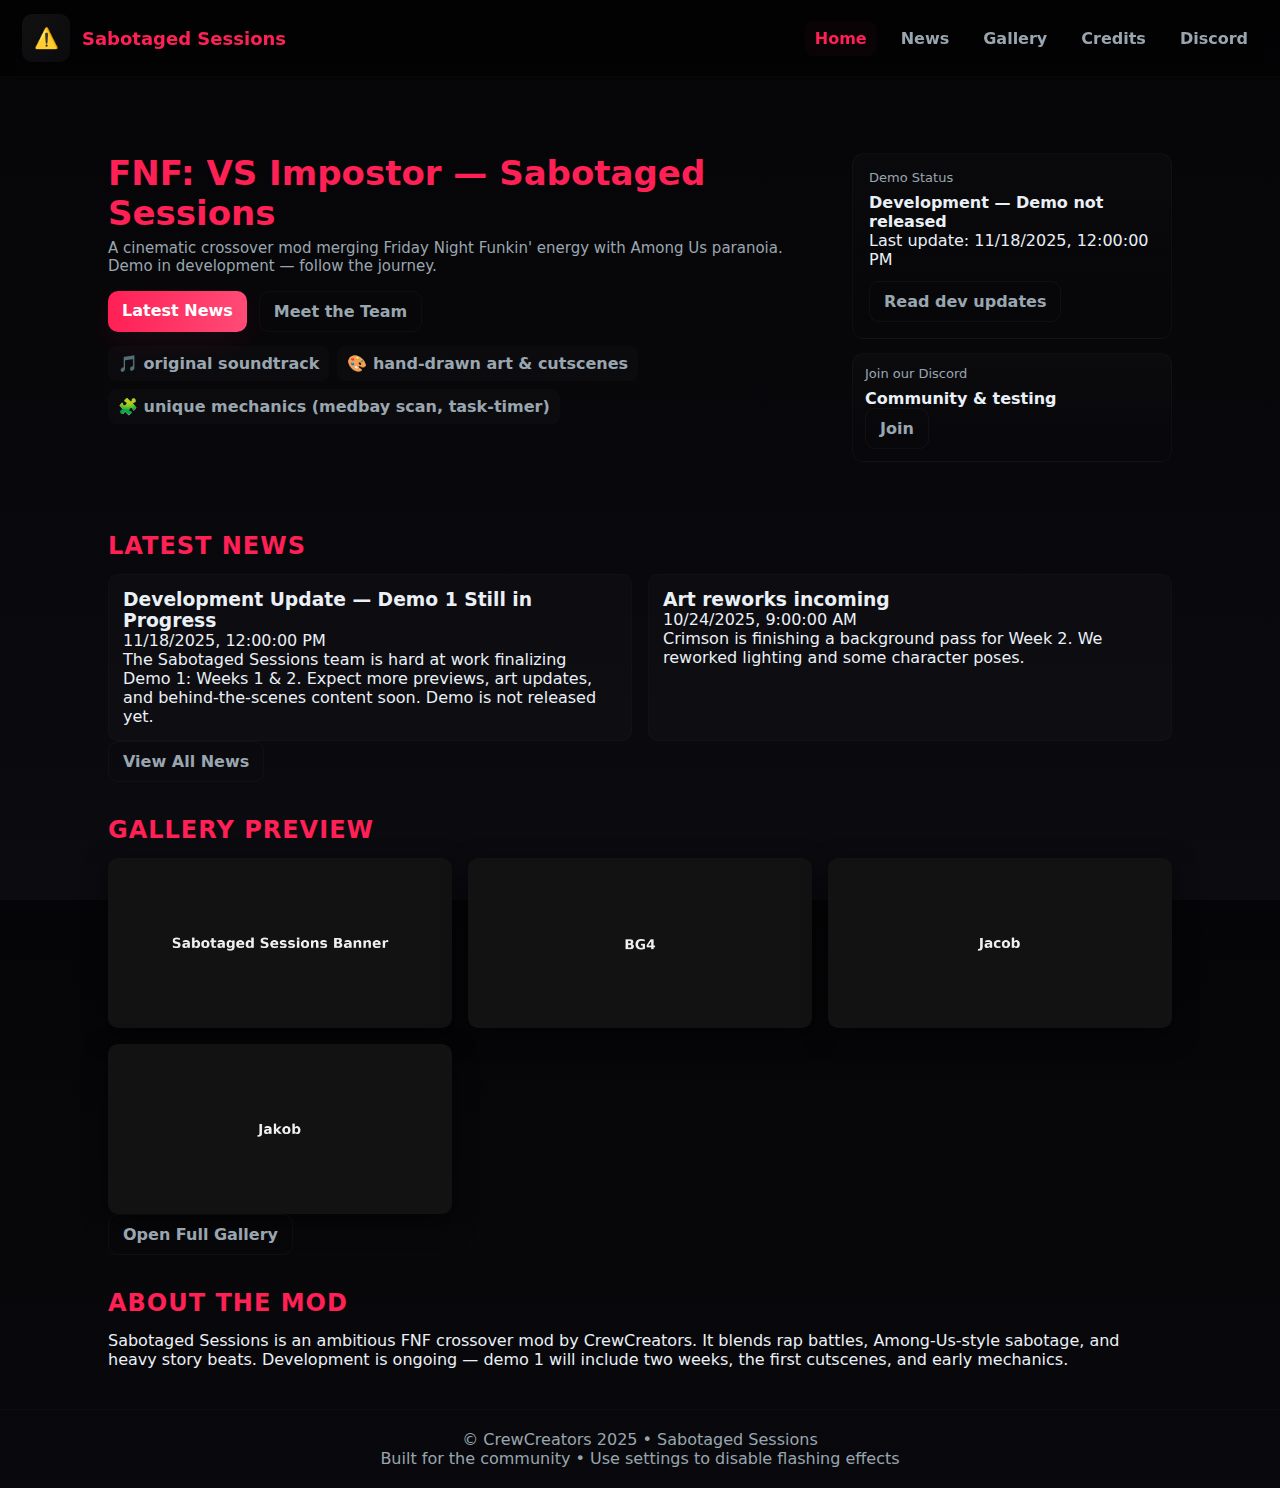
<file: index.html>
<!doctype html>
<html lang="en">
<head>
  <meta charset="utf-8" />
  <meta name="viewport" content="width=device-width,initial-scale=1" />
  <title>FNF — VS Impostor: Sabotaged Sessions</title>
  <meta name="description" content="Official site for FNF: VS Impostor — Sabotaged Sessions. News, credits, gallery, and downloads." />
  <link rel="stylesheet" href="theme.css">
  <script defer src="site.js"></script>
</head>
<body>
  <header class="nav">
    <div class="brand">
      <div class="mark">⚠️</div>
      <div class="title">Sabotaged Sessions</div>
    </div>
    <nav class="menu">
      <a href="index.html" class="active">Home</a>
      <a href="news.html">News</a>
      <a href="gallery.html">Gallery</a>
      <a href="credits.html">Credits</a>
      <a href="https://discord.com/invite/WqZsg4EAGa" target="_blank">Discord</a>
    </nav>
  </header>

  <main class="wrap">
    <section class="hero">
      <div class="hero-left">
        <h1>FNF: VS Impostor — Sabotaged Sessions</h1>
        <p class="lede">A cinematic crossover mod merging Friday Night Funkin' energy with Among Us paranoia. Demo in development — follow the journey.</p>
        <div class="cta-row">
          <a class="btn primary" href="news.html">Latest News</a>
          <a class="btn" href="credits.html">Meet the Team</a>
        </div>

        <div class="features">
          <div class="f">🎵 original soundtrack</div>
          <div class="f">🎨 hand-drawn art & cutscenes</div>
          <div class="f">🧩 unique mechanics (medbay scan, task-timer)</div>
        </div>
      </div>

      <div class="hero-right">
        <div class="card">
          <div class="card-title">Demo Status</div>
          <div id="buildStatus" class="card-value">Development — Demo not released</div>
          <div class="small muted">Last update: <span id="lastUpdate">—</span></div>
          <div style="margin-top:12px">
            <a class="btn subtle" href="news.html">Read dev updates</a>
          </div>
        </div>

        <div class="card small-card">
          <div class="card-title">Join our Discord</div>
          <div class="card-value">Community & testing</div>
          <a class="btn subtle" href="https://discord.com/invite/WqZsg4EAGa" target="_blank">Join</a>
        </div>
      </div>
    </section>

    <section class="section" id="newsPreview">
      <h2 class="section-title">Latest News</h2>
      <div id="newsGrid" class="grid"></div>
      <div class="center"><a class="btn" href="news.html">View All News</a></div>
    </section>

    <section class="section alt" id="galleryPreview">
      <h2 class="section-title">Gallery Preview</h2>
      <div id="galleryGrid" class="grid gallery-grid"></div>
      <div class="center"><a class="btn" href="gallery.html">Open Full Gallery</a></div>
    </section>

    <section class="section">
      <h2 class="section-title">About the Mod</h2>
      <p class="desc">Sabotaged Sessions is an ambitious FNF crossover mod by CrewCreators. It blends rap battles, Among-Us-style sabotage, and heavy story beats. Development is ongoing — demo 1 will include two weeks, the first cutscenes, and early mechanics.</p>
    </section>
  </main>

  <footer class="footer">
    <div>© CrewCreators 2025 • Sabotaged Sessions</div>
    <div class="muted">Built for the community • Use settings to disable flashing effects</div>
  </footer>
</body>
</html>
</file>
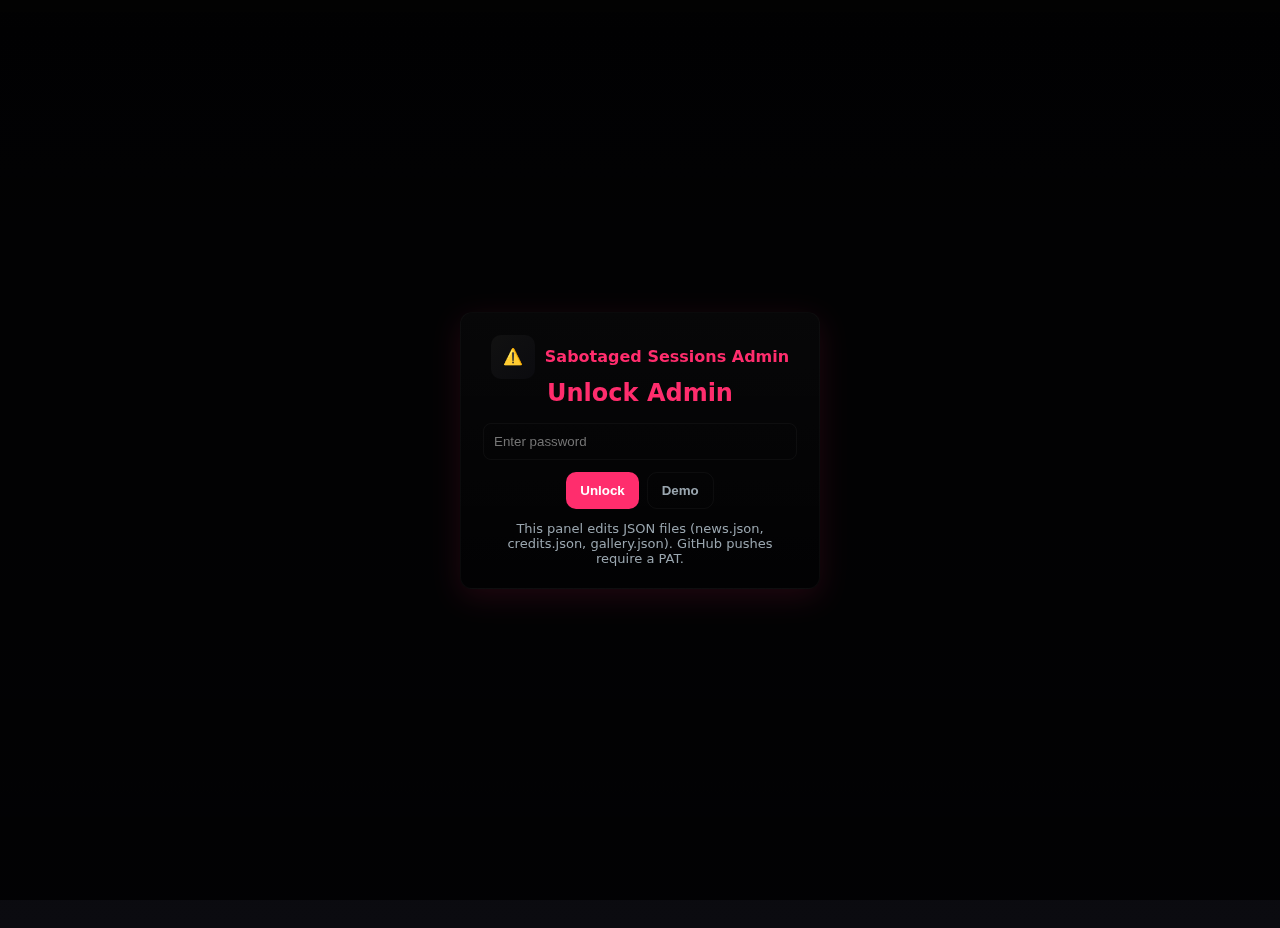
<file: admin.html>
<!doctype html>
<html lang="en">
<head>
<meta charset="utf-8" />
<meta name="viewport" content="width=device-width,initial-scale=1" />
<title>Sabotaged Sessions — Admin</title>
<style>
  :root{
    --bg:#060608; --panel:#0f0f12; --muted:#9aa6af; --accent:#ff2d6d;
    --neon: 0 8px 30px rgba(255,45,109,0.12);
    --glass: rgba(255,255,255,0.03);
    font-family: Inter, system-ui, -apple-system, "Segoe UI", Roboto, "Helvetica Neue", Arial;
  }
  *{box-sizing:border-box}
  html,body{height:100%;margin:0;background:linear-gradient(180deg,#050507,#0b0b10);color:#eaf0f6}
  a{color:inherit;text-decoration:none}
  /* layout */
  .wrap{max-width:1200px;margin:28px auto;padding:18px;display:grid;grid-template-columns:260px 1fr;gap:18px}
  /* LOGIN overlay */
  #overlay{position:fixed;inset:0;background:linear-gradient(180deg,rgba(0,0,0,0.6),rgba(0,0,0,0.75));display:flex;align-items:center;justify-content:center;z-index:60}
  .loginCard{width:360px;background:linear-gradient(180deg,rgba(255,255,255,0.02),transparent);padding:22px;border-radius:12px;border:1px solid rgba(255,255,255,0.03);box-shadow:var(--neon);text-align:center}
  .loginCard h2{margin:0 0 8px 0;color:var(--accent)}
  .input{width:100%;padding:10px;border-radius:8px;border:1px solid rgba(255,255,255,0.04);background:transparent;color:#fff;margin-top:8px}
  .btn{display:inline-block;padding:10px 14px;border-radius:10px;background:var(--accent);color:#fff;border:none;cursor:pointer;font-weight:700;margin-top:12px}
  .btn.ghost{background:transparent;border:1px solid rgba(255,255,255,0.04);color:var(--muted)}
  .muted{color:var(--muted);font-size:13px}
  .error{color:#ff7b7b;margin-top:8px;display:none}

  /* sidebar */
  .sidebar{background:var(--panel);border-radius:12px;padding:14px;border:1px solid rgba(255,255,255,0.03);height:calc(100vh - 56px);position:sticky;top:28px;display:flex;flex-direction:column;gap:12px}
  .brand{display:flex;align-items:center;gap:10px}
  .mark{width:44px;height:44px;border-radius:10px;background:linear-gradient(135deg,#111,#0b0b0f);display:flex;align-items:center;justify-content:center;color:var(--accent);font-weight:800}
  .title{font-weight:800;color:var(--accent)}
  .nav{display:flex;flex-direction:column;gap:8px;margin-top:14px}
  .nav button{background:transparent;border:none;color:var(--muted);padding:8px;border-radius:8px;text-align:left;cursor:pointer}
  .nav button.active{background:rgba(255,45,109,0.06);color:var(--accent);font-weight:800}

  /* content panels */
  .panel{background:linear-gradient(180deg,rgba(255,255,255,0.02),transparent);padding:16px;border-radius:12px;border:1px solid rgba(255,255,255,0.03);min-height:380px}
  .grid{display:grid;grid-template-columns:1fr 380px;gap:16px}
  /* editors */
  textarea{width:100%;height:320px;background:transparent;border:1px solid rgba(255,255,255,0.04);padding:12px;border-radius:8px;color:#fff;font-family:ui-monospace, SFMono-Regular, Menlo, Monaco, "Roboto Mono", monospace}
  .controls{display:flex;gap:8px;margin-top:8px;flex-wrap:wrap}
  .small{font-size:13px;color:var(--muted)}

  /* live card preview */
  .cardPreview{background:linear-gradient(180deg,rgba(255,255,255,0.01),transparent);padding:12px;border-radius:10px;border:1px solid rgba(255,255,255,0.02)}
  .newsItem{padding:10px;border-left:4px solid rgba(255,45,109,0.9);border-radius:6px;background:rgba(0,0,0,0.2);margin-bottom:8px}
  .newsItem h4{margin:0;color:var(--accent)}
  .newsItem .date{font-size:12px;color:var(--muted);margin-bottom:6px}

  /* history */
  .history{max-height:150px;overflow:auto;background:rgba(255,255,255,0.01);padding:8px;border-radius:8px;border:1px solid rgba(255,255,255,0.02)}
  .histRow{font-size:13px;color:var(--muted);padding:6px;border-bottom:1px dashed rgba(255,255,255,0.02)}

  /* footer */
  .footer{grid-column:1/-1;text-align:center;color:var(--muted);margin-top:12px}
  @media(max-width:980px){.wrap{grid-template-columns:1fr;}.sidebar{position:relative;height:auto;}}
</style>
</head>
<body>

<div id="overlay" aria-hidden="false">
  <div class="loginCard" role="dialog" aria-modal="true">
    <div style="display:flex;align-items:center;justify-content:center;gap:10px"><div class="mark">⚠️</div><div class="title">Sabotaged Sessions Admin</div></div>
    <h2>Unlock Admin</h2>
    <input id="pw" class="input" type="password" placeholder="Enter password">
    <div style="display:flex;gap:8px;justify-content:center">
      <button id="tryBtn" class="btn">Unlock</button>
      <button id="demoBtn" class="btn ghost" title="Demo mode (read-only)">Demo</button>
    </div>
    <div id="err" class="error">Wrong password</div>
    <div style="margin-top:12px" class="small muted">This panel edits JSON files (news.json, credits.json, gallery.json). GitHub pushes require a PAT.</div>
  </div>
</div>

<!-- MAIN LAYOUT -->
<div class="wrap" style="visibility:hidden" id="mainWrap">
  <aside class="sidebar">
    <div class="brand"><div class="mark">⚠️</div><div><div class="title">sabotaged sessions</div><div class="small muted">admin panel</div></div></div>

    <div class="nav" role="navigation" aria-label="admin sections">
      <button data-section="news" class="active">News Editor</button>
      <button data-section="credits">Credits Editor</button>
      <button data-section="gallery">Gallery Editor</button>
      <button data-section="settings">Site Settings</button>
      <div style="flex:1"></div>
      <div class="small muted">local history</div>
      <div class="history" id="historyBox"></div>
      <div style="margin-top:8px">
        <button id="downloadAll" class="btn ghost" style="width:100%">Download All JSON</button>
      </div>
    </div>
  </aside>

  <main>
    <section class="panel">
      <div id="newsSection" class="section" style="display:block">
        <h3 style="margin-top:0;color:var(--accent)">News Editor</h3>
        <div class="grid">
          <div>
            <textarea id="newsEditor" placeholder='[{"title":"...","date":"...","content":"..."}]'></textarea>
            <div class="controls">
              <button id="previewNews" class="btn">Live Preview</button>
              <button id="saveNews" class="btn">Download news.json</button>
              <button id="pushNews" class="btn ghost">Push to GitHub</button>
              <div style="flex:1"></div>
              <div class="small muted">Auto-saves in browser history</div>
            </div>
          </div>

          <aside>
            <div class="cardPreview">
              <div style="display:flex;justify-content:space-between;align-items:center">
                <div><strong>Live Preview</strong><div class="small muted">Render of top item</div></div>
                <div class="small muted" id="previewCount">0 items</div>
              </div>
              <div id="previewArea" style="margin-top:12px"></div>
            </div>

            <div style="height:12px"></div>

            <div class="cardPreview">
              <div style="display:flex;justify-content:space-between;align-items:center">
                <strong>History</strong><button id="clearHist" class="btn ghost" style="padding:6px;font-size:12px">Clear</button>
              </div>
              <div id="newsHistory" style="margin-top:8px;max-height:150px;overflow:auto"></div>
            </div>
          </aside>
        </div>
      </div>

      <div id="creditsSection" class="section" style="display:none">
        <h3 style="margin-top:0;color:var(--accent)">Credits Editor</h3>
        <div style="display:grid;grid-template-columns:1fr 320px;gap:12px">
          <div>
            <textarea id="creditsEditor" placeholder='[{"role":"...","people":[{"name":"...","credit":"..."}]}]'></textarea>
            <div class="controls">
              <button id="saveCredits" class="btn">Download credits.json</button>
              <button id="pushCredits" class="btn ghost">Push to GitHub</button>
              <div style="flex:1"></div>
            </div>
          </div>
          <aside>
            <div class="cardPreview">
              <strong>Credits Preview</strong>
              <div id="creditsPreview" style="margin-top:8px" class="small muted"></div>
            </div>
          </aside>
        </div>
      </div>

      <div id="gallerySection" class="section" style="display:none">
        <h3 style="margin-top:0;color:var(--accent)">Gallery Editor</h3>
        <div style="display:grid;grid-template-columns:1fr 320px;gap:12px">
          <div>
            <textarea id="galleryEditor" placeholder='[{"image":"assets/img.png","caption":"..."}]'></textarea>
            <div class="controls">
              <button id="saveGallery" class="btn">Download gallery.json</button>
              <button id="pushGallery" class="btn ghost">Push to GitHub</button>
              <div style="flex:1"></div>
            </div>
          </div>
          <aside>
            <div class="cardPreview">
              <strong>Gallery Preview</strong>
              <div id="galleryPreviewArea" style="margin-top:8px" class="small muted"></div>
            </div>
          </aside>
        </div>
      </div>

      <div id="settingsSection" class="section" style="display:none">
        <h3 style="margin-top:0;color:var(--accent)">Site Settings</h3>
        <div style="display:grid;grid-template-columns:1fr 320px;gap:12px">
          <div>
            <textarea id="settingsEditor" placeholder='{"siteTitle":"...","featureFlags":{}}'></textarea>
            <div class="controls">
              <button id="saveSettings" class="btn">Download settings.json</button>
              <button id="pushSettings" class="btn ghost">Push to GitHub</button>
            </div>
          </div>
          <aside>
            <div class="cardPreview">
              <strong>GitHub Push (optional)</strong>
              <div style="margin-top:8px" class="small muted">Enter a PAT when you press push; token is used client-side only.</div>
              <div style="margin-top:8px">
                <input id="ghRepo" style="width:100%;padding:8px;border-radius:8px;background:transparent;border:1px solid rgba(255,255,255,0.04);color:#fff" placeholder="owner/repo">
                <input id="ghBranch" style="width:100%;padding:8px;margin-top:8px;border-radius:8px;background:transparent;border:1px solid rgba(255,255,255,0.04);color:#fff" placeholder="branch (main)" value="main">
                <input id="ghToken" type="password" style="width:100%;padding:8px;margin-top:8px;border-radius:8px;background:transparent;border:1px solid rgba(255,255,255,0.04);color:#fff" placeholder="Paste PAT (kept in memory only)">
                <div class="small muted" style="margin-top:8px">Warning: PAT is sent to GitHub directly from your browser. Do not paste tokens you can't revoke.</div>
              </div>
            </div>
          </aside>
        </div>
      </div>
    </section>

    <div class="footer small muted">Sabotaged Sessions Admin • Edits are client-side — use Download to save or Push to GitHub with PAT</div>
  </main>
</div>

<script>
/* ---------- Password lock ---------- */
const overlay = document.getElementById('overlay');
const mainWrap = document.getElementById('mainWrap');

// base64 encoded password: SabotagedSessionsAdmin
const encoded = "U2Fib3RhZ2VkU2Vzc2lvbnNBYWRtaW4=";
const plain = atob(encoded);

document.getElementById('tryBtn').addEventListener('click', tryUnlock);
document.getElementById('demoBtn').addEventListener('click', ()=>{ openDemo(); });

function tryUnlock(){
  const v = document.getElementById('pw').value || "";
  if(v === plain){
    overlay.style.display='none';
    mainWrap.style.visibility='visible';
    loadAll();
  } else {
    const err = document.getElementById('err'); err.style.display='block';
    setTimeout(()=>err.style.display='none',1700);
  }
}
function openDemo(){
  overlay.style.display='none';
  mainWrap.style.visibility='visible';
  loadAll(true);
}

/* ---------- UI Nav ---------- */
document.querySelectorAll('.nav button').forEach(b=>{
  b.addEventListener('click', ()=>{
    document.querySelectorAll('.nav button').forEach(x=>x.classList.remove('active'));
    b.classList.add('active');
    const sec = b.dataset.section;
    ['news','credits','gallery','settings'].forEach(s=>{
      document.getElementById(s+'Section').style.display = (s===sec ? 'block' : 'none');
    });
  });
});

/* ---------- Local History ---------- */
function addHistory(key, content){
  const hKey = 'admin_history_v1';
  let hist = JSON.parse(localStorage.getItem(hKey) || '[]');
  hist.unshift({k:key,t:Date.now(),c:content});
  if(hist.length>60) hist=hist.slice(0,60);
  localStorage.setItem(hKey, JSON.stringify(hist));
  renderHistory();
}
function renderHistory(){
  const hKey='admin_history_v1';
  const out = document.getElementById('historyBox');
  if(!out) return;
  let hist = JSON.parse(localStorage.getItem(hKey) || '[]');
  out.innerHTML = hist.slice(0,8).map(h=>`<div class="histRow">${new Date(h.t).toLocaleString()} • ${h.k}</div>`).join('');
}
document.getElementById('clearHist').addEventListener('click', ()=>{ localStorage.removeItem('admin_history_v1'); renderHistory(); });

/* ---------- Load / Save helpers ---------- */
async function fetchText(path){
  try{
    const r = await fetch(path + '?_=' + Date.now());
    if(!r.ok) return null;
    return await r.text();
  }catch(e){ return null; }
}

function downloadFile(filename, content){
  const blob = new Blob([content], {type:'application/json'});
  const a = document.createElement('a'); a.href = URL.createObjectURL(blob); a.download = filename; a.click();
}

/* ---------- Load all JSON into editors ---------- */
async function loadAll(demo=false){
  renderHistory();
  const newsTxt = await fetchText('news.json') || '[]';
  const creditsTxt = await fetchText('credits.json') || '[]';
  const galleryTxt = await fetchText('gallery.json') || '[]';
  const settingsTxt = await fetchText('settings.json') || '{}';

  document.getElementById('newsEditor').value = newsTxt;
  document.getElementById('creditsEditor').value = creditsTxt;
  document.getElementById('galleryEditor').value = galleryTxt;
  document.getElementById('settingsEditor').value = settingsTxt;

  renderNewsPreview(); renderCreditsPreview(); renderGalleryPreview();

  // history
  if(!demo){
    addHistory('load_all','Loaded JSON');
  } else {
    addHistory('demo_load','Demo mode load');
  }
}

/* ---------- News preview & interactions ---------- */
document.getElementById('previewNews').addEventListener('click', renderNewsPreview);
document.getElementById('saveNews').addEventListener('click', ()=>{ downloadFile('news.json', document.getElementById('newsEditor').value); addHistory('news_download', document.getElementById('newsEditor').value); });
document.getElementById('pushNews').addEventListener('click', ()=>{ pushToGitHub('news.json', document.getElementById('newsEditor').value); });

function renderNewsPreview(){
  const raw = document.getElementById('newsEditor').value.trim();
  let data = [];
  try{ data = JSON.parse(raw); }catch(e){ document.getElementById('previewArea').innerHTML = '<div class="small muted">Invalid JSON — fix formatting.</div>'; return; }
  document.getElementById('previewCount').textContent = `${data.length} items`;
  const out = document.getElementById('previewArea');
  out.innerHTML = '';
  if(!data.length){ out.innerHTML = '<div class="small muted">No news items</div>'; return; }
  const item = data[0];
  const node = document.createElement('div'); node.className='newsItem';
  node.innerHTML = `<h4>${escapeHtml(item.title||'Untitled')}</h4><div class="date">${new Date(item.date||Date.now()).toLocaleString()}</div><div>${escapeHtml(item.content||'')}</div>`;
  out.appendChild(node);
  // store history
  addHistory('news_preview', JSON.stringify({t:Date.now(),title:item.title||''}));
  // populate history panel
  const hist = document.getElementById('newsHistory');
  hist.innerHTML = (JSON.parse(localStorage.getItem('admin_history_v1')||'[]')).slice(0,16).map(h=>`<div class="histRow">${new Date(h.t).toLocaleString()} • ${h.k}</div>`).join('');
}

/* ---------- Credits preview ---------- */
document.getElementById('saveCredits').addEventListener('click', ()=>{ downloadFile('credits.json', document.getElementById('creditsEditor').value); addHistory('credits_download', document.getElementById('creditsEditor').value); });
document.getElementById('pushCredits').addEventListener('click', ()=>{ pushToGitHub('credits.json', document.getElementById('creditsEditor').value); });

function renderCreditsPreview(){
  const raw = document.getElementById('creditsEditor').value.trim();
  try{ var data = JSON.parse(raw); }catch(e){ document.getElementById('creditsPreview').innerHTML = '<div class="small muted">Invalid JSON</div>'; return; }
  if(!Array.isArray(data) || !data.length){ document.getElementById('creditsPreview').innerHTML = '<div class="small muted">No credits</div>'; return; }
  document.getElementById('creditsPreview').innerHTML = data.slice(0,6).map(g=>`<div style="margin-bottom:8px"><strong>${escapeHtml(g.role)}</strong><div class="small muted">${(g.people||[]).slice(0,3).map(p=>escapeHtml(p.name)).join(', ')}</div></div>`).join('');
}

/* ---------- Gallery preview ---------- */
document.getElementById('saveGallery').addEventListener('click', ()=>{ downloadFile('gallery.json', document.getElementById('galleryEditor').value); addHistory('gallery_download', document.getElementById('galleryEditor').value); });
document.getElementById('pushGallery').addEventListener('click', ()=>{ pushToGitHub('gallery.json', document.getElementById('galleryEditor').value); });

function renderGalleryPreview(){
  const raw = document.getElementById('galleryEditor').value.trim();
  try{ var data = JSON.parse(raw); }catch(e){ document.getElementById('galleryPreviewArea').innerHTML = '<div class="small muted">Invalid JSON</div>'; return; }
  if(!Array.isArray(data) || !data.length){ document.getElementById('galleryPreviewArea').innerHTML = '<div class="small muted">No gallery</div>'; return; }
  document.getElementById('galleryPreviewArea').innerHTML = data.slice(0,6).map(i=>`<div style="margin-bottom:8px"><img src="${escapeHtml(i.image||'')}" style="width:100%;border-radius:6px;display:block;margin-bottom:6px"/><div class="small muted">${escapeHtml(i.caption||'')}</div></div>`).join('');
}

/* ---------- Settings ---------- */
document.getElementById('saveSettings').addEventListener('click', ()=>{ downloadFile('settings.json', document.getElementById('settingsEditor').value); addHistory('settings_download', document.getElementById('settingsEditor').value); });
document.getElementById('pushSettings').addEventListener('click', ()=>{ pushToGitHub('settings.json', document.getElementById('settingsEditor').value); });

/* ---------- Download All ---------- */
document.getElementById('downloadAll').addEventListener('click', async ()=>{
  const news = document.getElementById('newsEditor').value || '[]';
  const credits = document.getElementById('creditsEditor').value || '[]';
  const gallery = document.getElementById('galleryEditor').value || '[]';
  const blob = new Blob([JSON.stringify({news:JSON.parse(news||'[]'),credits:JSON.parse(credits||'[]'),gallery:JSON.parse(gallery||'[]')},null,2)], {type:'application/json'});
  const a = document.createElement('a'); a.href = URL.createObjectURL(blob); a.download='sabotaged_export.json'; a.click();
});

/* ---------- GitHub Push (client-side) ---------- */
async function pushToGitHub(path, contentStr){
  const repo = document.getElementById('ghRepo').value.trim();
  const branch = document.getElementById('ghBranch').value.trim() || 'main';
  const token = document.getElementById('ghToken').value.trim();
  if(!repo || !token){ alert('Enter repo and PAT in Site Settings first'); return; }
  if(!confirm('Push ' + path + ' to ' + repo + ' on branch ' + branch + '? This will create a commit via GitHub API.')) return;
  try{
    // get current sha if exists
    const api = `https://api.github.com/repos/${repo}/contents/${encodeURIComponent(path)}?ref=${encodeURIComponent(branch)}`;
    const get = await fetch(api, {headers:{Authorization:'token ' + token}});
    let sha = null;
    if(get.ok){ const j = await get.json(); sha = j.sha; }
    const putApi = `https://api.github.com/repos/${repo}/contents/${encodeURIComponent(path)}`;
    const body = { message: `Update ${path} via Admin Panel`, content: btoa(unescape(encodeURIComponent(contentStr))), branch: branch };
    if(sha) body.sha = sha;
    const put = await fetch(putApi, {method:'PUT', headers:{Authorization:'token ' + token,'Content-Type':'application/json'}, body: JSON.stringify(body)});
    const res = await put.json();
    if(res.content){ alert('Pushed! commit: ' + res.commit.sha); addHistory('gh_push_'+path, path); }
    else { alert('Push failed: ' + (res.message || JSON.stringify(res))); console.error(res); }
  }catch(e){ alert('Error pushing: ' + e.message); console.error(e); }
}

/* ---------- Utility ---------- */
function escapeHtml(s){ if(!s) return ''; return String(s).replace(/[&<>"']/g, m=>({'&':'&amp;','<':'&lt;','>':'&gt;','"':'&quot;',"'":'&#39;'}[m])); }

/* ---------- Initial small renders for safety ---------- */
renderNewsPreview(); renderCreditsPreview(); renderGalleryPreview();
renderHistory();
</script>
</body>
</html>
</file>
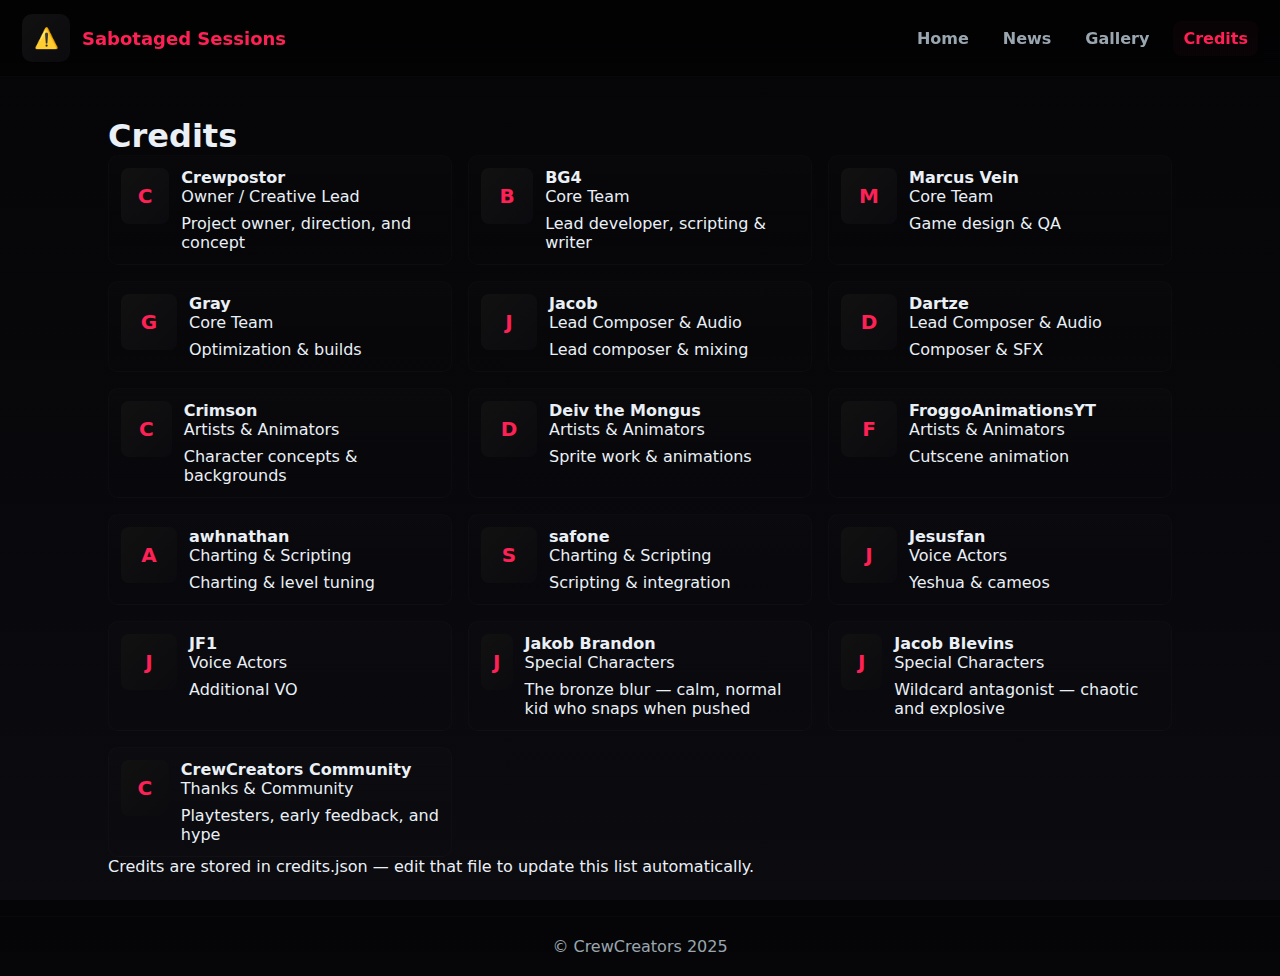
<file: credits.html>
<!doctype html>
<html lang="en">
<head>
  <meta charset="utf-8" />
  <meta name="viewport" content="width=device-width,initial-scale=1" />
  <title>Credits — Sabotaged Sessions</title>
  <link rel="stylesheet" href="theme.css">
  <script defer src="site.js"></script>
</head>
<body>
  <header class="nav">
    <div class="brand"><div class="mark">⚠️</div><div class="title">Sabotaged Sessions</div></div>
    <nav class="menu"><a href="index.html">Home</a><a href="news.html">News</a><a href="gallery.html">Gallery</a><a href="credits.html" class="active">Credits</a></nav>
  </header>

  <main class="wrap">
    <section class="section">
      <h1 class="page-title">Credits</h1>
      <div id="creditsGrid" class="grid">Loading credits…</div>
      <div class="notes muted">Credits are stored in credits.json — edit that file to update this list automatically.</div>
    </section>
  </main>

  <footer class="footer"><div>© CrewCreators 2025</div></footer>
</body>
</html>
</file>
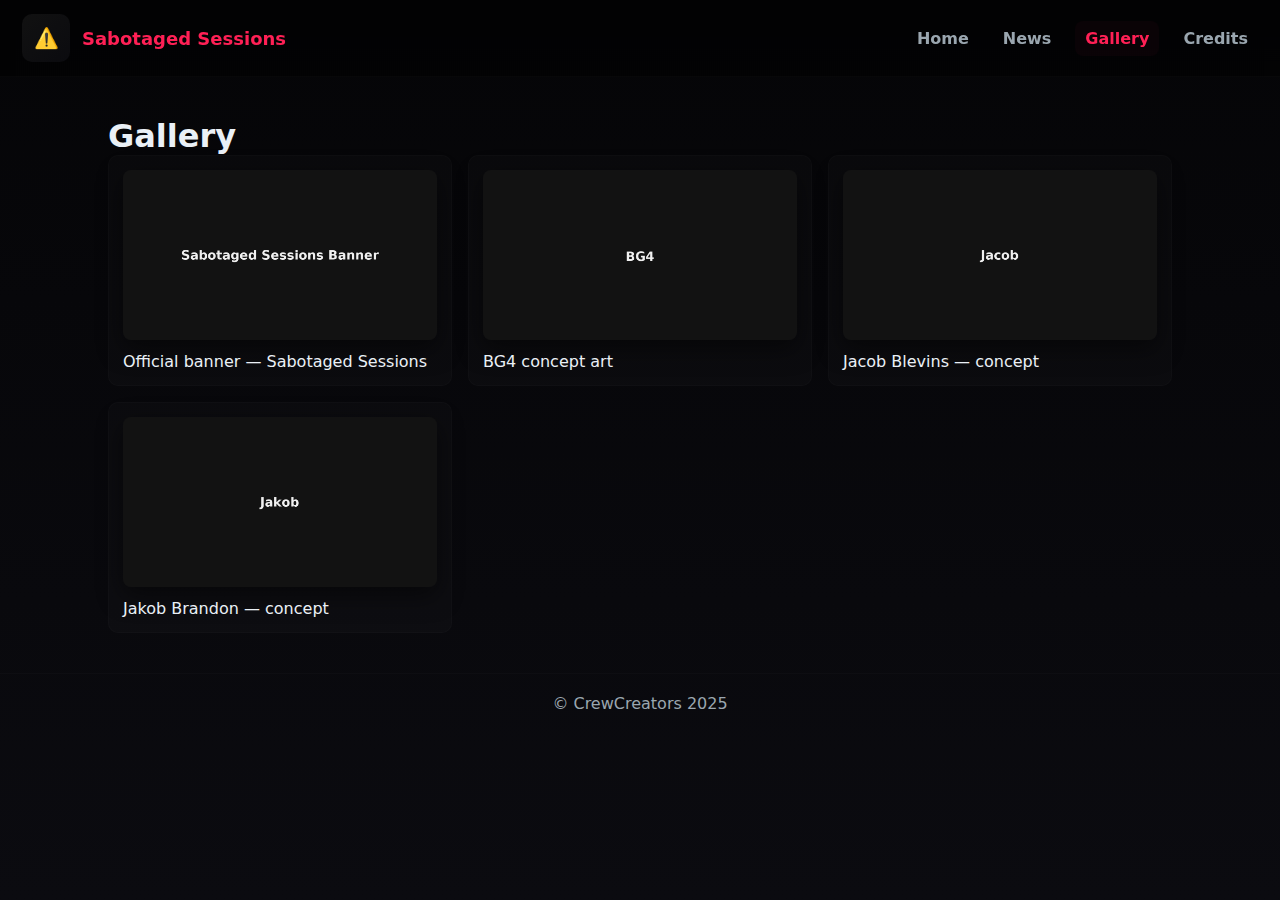
<file: gallery.html>
<!doctype html>
<html lang="en">
<head>
  <meta charset="utf-8" />
  <meta name="viewport" content="width=device-width,initial-scale=1" />
  <title>Gallery — Sabotaged Sessions</title>
  <link rel="stylesheet" href="theme.css">
  <script defer src="site.js"></script>
</head>
<body>
  <header class="nav">
    <div class="brand"><div class="mark">⚠️</div><div class="title">Sabotaged Sessions</div></div>
    <nav class="menu"><a href="index.html">Home</a><a href="news.html">News</a><a href="gallery.html" class="active">Gallery</a><a href="credits.html">Credits</a></nav>
  </header>

  <main class="wrap">
    <section class="section">
      <h1 class="page-title">Gallery</h1>
      <div id="galleryList" class="grid gallery-grid">Loading gallery…</div>
    </section>
  </main>

  <footer class="footer"><div>© CrewCreators 2025</div></footer>
</body>
</html>
</file>
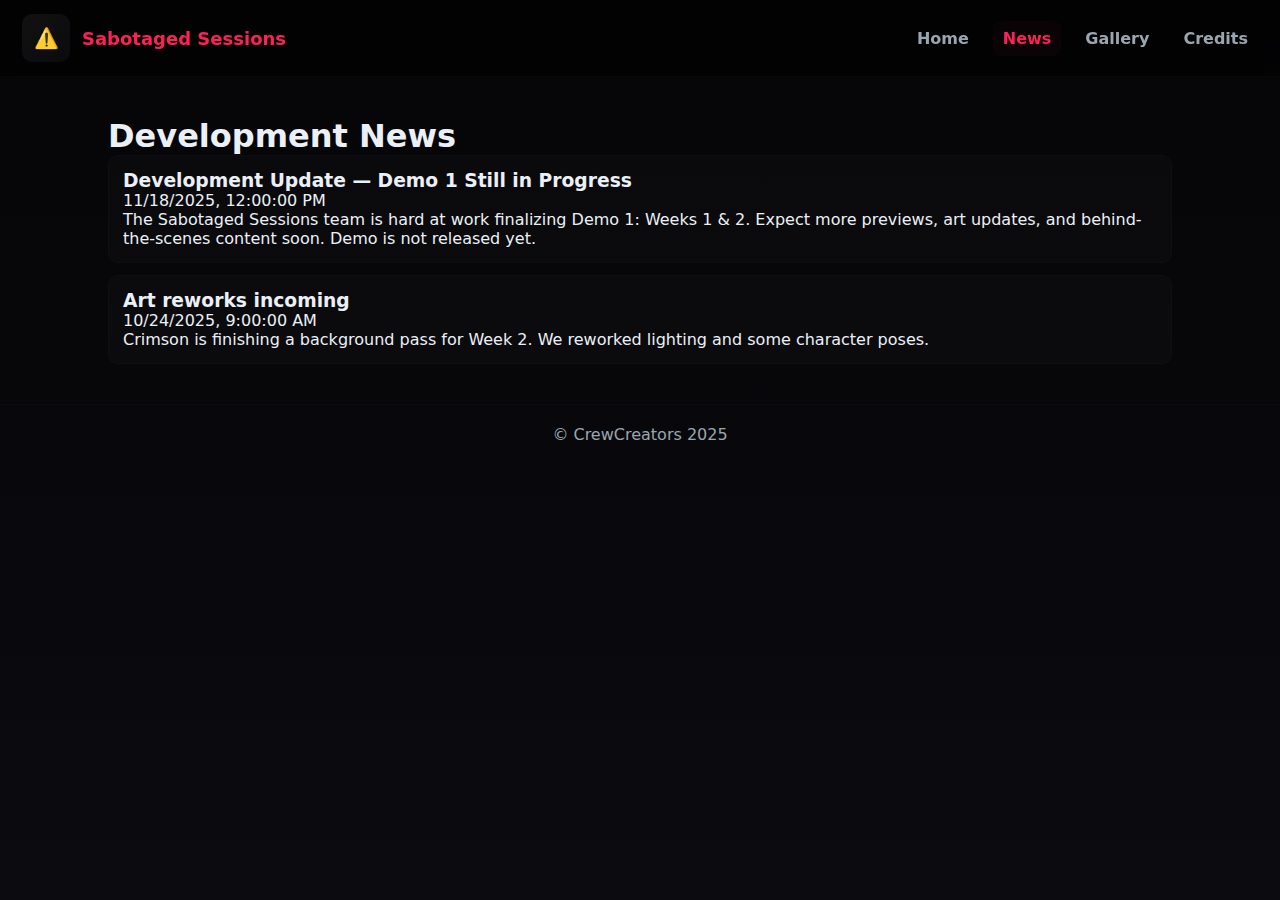
<file: news.html>
<!doctype html>
<html lang="en">
<head>
  <meta charset="utf-8" />
  <meta name="viewport" content="width=device-width,initial-scale=1" />
  <title>News — Sabotaged Sessions</title>
  <link rel="stylesheet" href="theme.css">
  <script defer src="site.js"></script>
</head>
<body>
  <header class="nav">
    <div class="brand"><div class="mark">⚠️</div><div class="title">Sabotaged Sessions</div></div>
    <nav class="menu"><a href="index.html">Home</a><a href="news.html" class="active">News</a><a href="gallery.html">Gallery</a><a href="credits.html">Credits</a></nav>
  </header>

  <main class="wrap">
    <section class="section">
      <h1 class="page-title">Development News</h1>
      <div id="newsList" class="news-list">Loading news…</div>
    </section>
  </main>

  <footer class="footer">
    <div>© CrewCreators 2025</div>
  </footer>
</body>
</html>
</file>
<file: theme.css>
:root{
  --bg:#07070a; --panel:rgba(255,255,255,0.02); --muted:#9aa6af;
  --accent:#ff2055; --glass:rgba(255,255,255,0.03); --radius:12px; --maxw:1100px;
  --mono: ui-monospace, SFMono-Regular, Menlo, Monaco, "Roboto Mono", monospace;
}
*{box-sizing:border-box;margin:0;padding:0}
html,body{height:100%;background:linear-gradient(180deg,#050507,#0b0b10);color:#eaf0f6;font-family:Inter,system-ui,-apple-system,Segoe UI,Roboto,"Helvetica Neue",Arial}
a{text-decoration:none;color:inherit}
.wrap{max-width:var(--maxw);margin:40px auto;padding:0 18px}
.nav{display:flex;align-items:center;justify-content:space-between;padding:14px 22px;background:rgba(0,0,0,0.45);backdrop-filter:blur(6px);position:sticky;top:0;z-index:40;border-bottom:1px solid rgba(255,255,255,0.02)}
.brand{display:flex;align-items:center;gap:12px}
.mark{width:48px;height:48px;border-radius:10px;background:linear-gradient(135deg,#111,#0b0b0f);display:flex;align-items:center;justify-content:center;color:var(--accent);font-weight:800;font-size:20px}
.title{font-weight:800;color:var(--accent);font-size:18px}
.menu{display:flex;gap:14px;align-items:center}
.menu a{padding:8px 10px;border-radius:8px;color:var(--muted);font-weight:600}
.menu a:hover,.menu a.active{color:var(--accent);background:rgba(255,32,85,0.03)}

/* Hero */
.hero{display:flex;gap:24px;align-items:stretch;padding:36px 0}
.hero-left{flex:1}
.hero-right{width:320px;display:flex;flex-direction:column;gap:14px}
.hero h1{font-size:34px;color:var(--accent);margin-bottom:6px}
.lede{color:var(--muted);margin-bottom:16px;font-size:15px}
.cta-row{display:flex;gap:12px;margin-bottom:14px}
.btn{display:inline-block;padding:10px 14px;border-radius:10px;background:transparent;border:1px solid rgba(255,255,255,0.03);color:var(--muted);font-weight:700;cursor:pointer}
.btn.primary{background:linear-gradient(90deg,var(--accent),#ff4b77);color:white;border:none;box-shadow:0 10px 30px rgba(255,32,85,0.08)}
.btn.subtle{background:transparent;border:1px solid rgba(255,255,255,0.04);color:var(--muted)}
.features{display:flex;flex-wrap:wrap;gap:8px;margin-top:10px}
.f{background:rgba(255,255,255,0.02);padding:8px 10px;border-radius:8px;color:var(--muted);font-weight:600}

/* Cards */
.card{background:linear-gradient(180deg,rgba(255,255,255,0.02),transparent);padding:16px;border-radius:12px;border:1px solid rgba(255,255,255,0.03)}
.small-card{padding:12px}
.card-title{font-size:13px;color:var(--muted);margin-bottom:8px}
.card-value{font-weight:800}

/* Sections */
.section{margin-top:34px;margin-bottom:30px}
.section-title{color:var(--accent);font-weight:800;margin-bottom:14px;text-transform:uppercase;letter-spacing:1px}
.grid{display:grid;grid-template-columns:repeat(auto-fit,minmax(260px,1fr));gap:16px}
.news-list{display:flex;flex-direction:column;gap:12px}
.news-item{background:rgba(255,255,255,0.02);padding:14px;border-radius:10px;border:1px solid rgba(255,255,255,0.02)}
.gallery-grid img{width:100%;height:170px;object-fit:cover;border-radius:10px;transition:transform .25s ease;box-shadow:0 8px 24px rgba(0,0,0,0.5)}
.gallery-grid img:hover{transform:scale(1.04)}

/* Credits */
.person-card{display:flex;gap:12px;align-items:flex-start;padding:12px;border-radius:10px;background:linear-gradient(180deg,rgba(255,255,255,0.01),transparent);border:1px solid rgba(255,255,255,0.02)}
.avatar{width:56px;height:56px;border-radius:8px;background:linear-gradient(135deg,#111,#0b0b0f);display:flex;align-items:center;justify-content:center;color:var(--accent);font-weight:700;font-size:20px}

/* Footer */
.footer{padding:20px;text-align:center;border-top:1px solid rgba(255,255,255,0.02);color:var(--muted);margin-top:30px}

/* Small screens */
@media(max-width:800px){
  .hero{flex-direction:column}
  .hero-right{width:100%}
  .menu{display:none}
}
</file>
